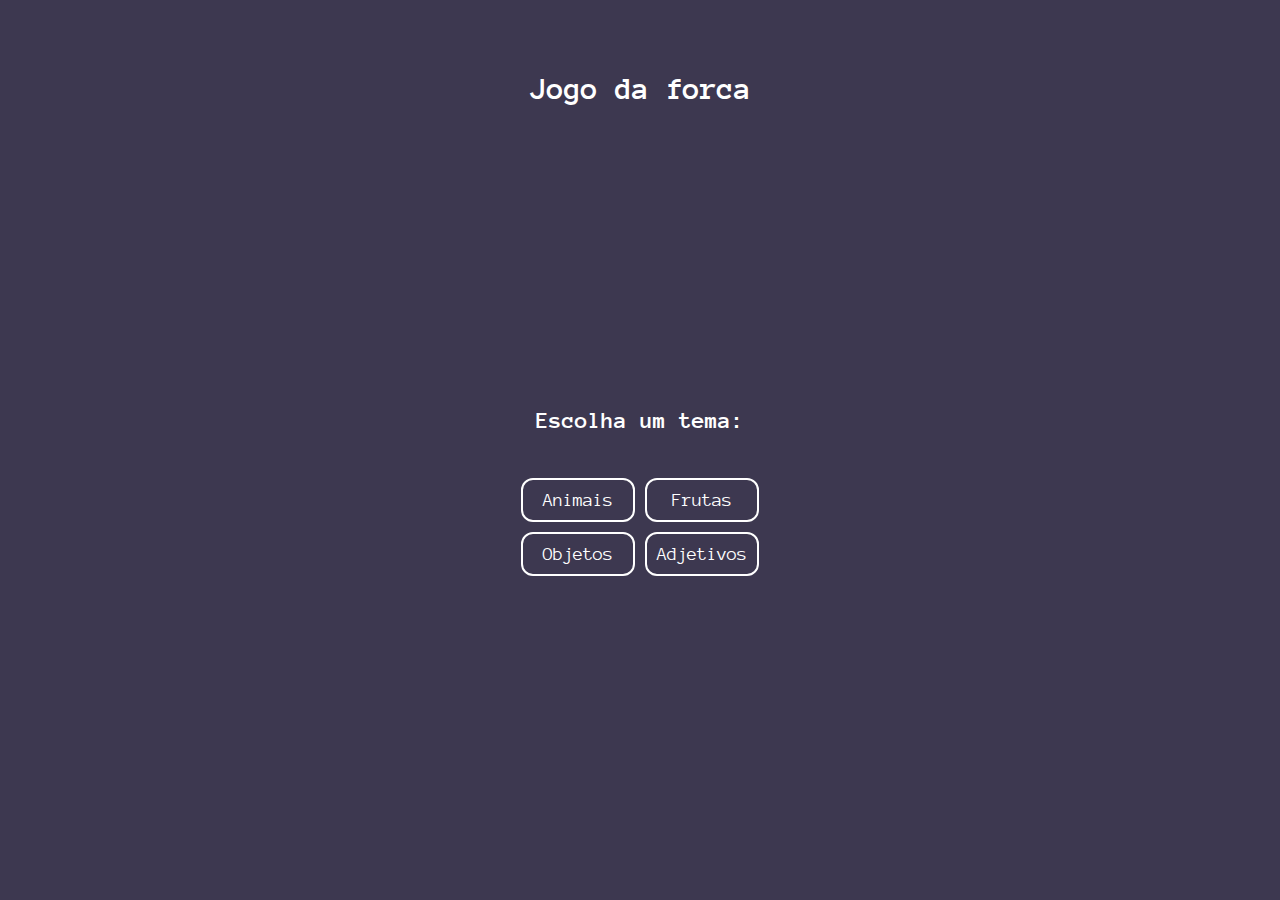
<file: index.html>
<!DOCTYPE html>
<html lang="en">
  <head>
    <meta charset="UTF-8" />
    <meta name="viewport" content="width=device-width, initial-scale=1.0" />
    <title>Document</title>
    <link
      rel="shortcut icon"
      href="frontend/images/jogo-da-forca.png"
      type="image/x-icon"
    />
    <link rel="stylesheet" href="frontend/style.css" />
    <link rel="preconnect" href="https://fonts.googleapis.com" />
    <link rel="preconnect" href="https://fonts.gstatic.com" crossorigin />
    <link
      href="https://fonts.googleapis.com/css2?family=Anonymous+Pro:ital,wght@0,400;0,700;1,400;1,700&display=swap"
      rel="stylesheet"
    />
  </head>
  <body>
    <header>
      <h1>Jogo da forca</h1>
    </header>
    <div class="main-container">
      <h2>Escolha um tema:</h2>
      <div class="main-container_botoes">
        <button onclick="irParaAdivinhacao('animais')">Animais</button>
        <button onclick="irParaAdivinhacao('frutas')">Frutas</button>
        <button onclick="irParaAdivinhacao('objetos')">Objetos</button>
        <button onclick="irParaAdivinhacao('adjetivos')">Adjetivos</button>
      </div>
    </div>

    <script src="script.js"></script>
  </body>
</html>
</file>
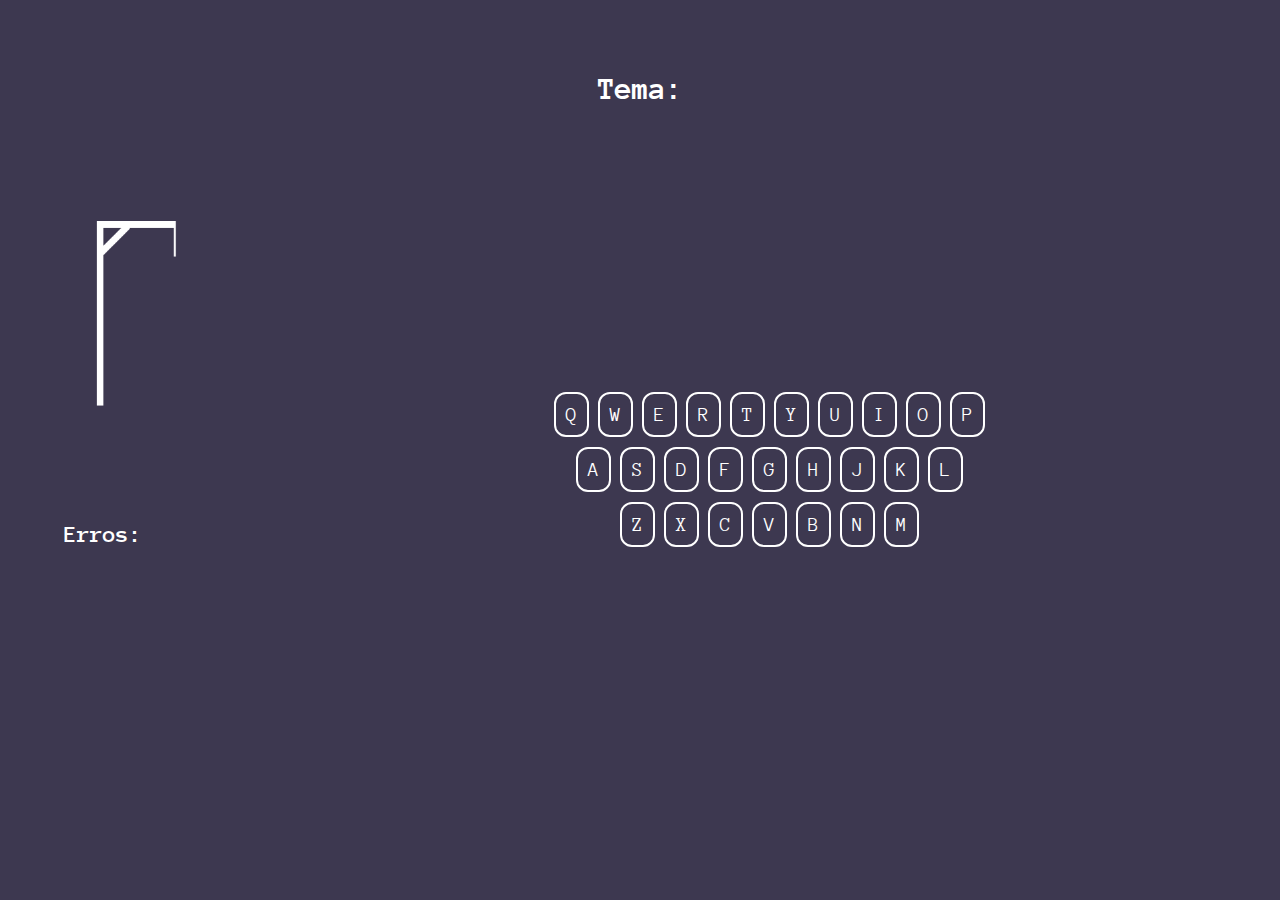
<file: adivinhacao.html>
<!DOCTYPE html>
<html lang="pt-br">
  <head>
    <meta charset="UTF-8" />
    <meta name="viewport" content="width=device-width, initial-scale=1.0" />
    <title>Jogo da Forca</title>
    <link
      rel="shortcut icon"
      href="frontend/images/jogo-da-forca.png"
      type="image/x-icon"
    />
    <link rel="stylesheet" href="frontend/style.css" />
    <link rel="preconnect" href="https://fonts.googleapis.com" />
    <link rel="preconnect" href="https://fonts.gstatic.com" crossorigin />
    <link
      href="https://fonts.googleapis.com/css2?family=Anonymous+Pro:ital,wght@0,400;0,700;1,400;1,700&display=swap"
      rel="stylesheet"
    />
  </head>
  <body>
    <header>
      <h1 id="tema">Tema:</h1>
    </header>
    <div class="container">
      <aside>
        <img src="frontend/images/0 erro.png" alt="forca" class="imagem" />
        <div class="erros">
          <h2>Erros:</h2>
          <div id="listaErros"></div>
        </div>
      </aside>
      <main>
        <div class="teclado">
          <div class="row">
            <button class="teclado_letra">Q</button>
            <button class="teclado_letra">W</button>
            <button class="teclado_letra">E</button>
            <button class="teclado_letra">R</button>
            <button class="teclado_letra">T</button>
            <button class="teclado_letra">Y</button>
            <button class="teclado_letra">U</button>
            <button class="teclado_letra">I</button>
            <button class="teclado_letra">O</button>
            <button class="teclado_letra">P</button>
          </div>
          <div class="row">
            <button class="teclado_letra">A</button>
            <button class="teclado_letra">S</button>
            <button class="teclado_letra">D</button>
            <button class="teclado_letra">F</button>
            <button class="teclado_letra">G</button>
            <button class="teclado_letra">H</button>
            <button class="teclado_letra">J</button>
            <button class="teclado_letra">K</button>
            <button class="teclado_letra">L</button>
          </div>
          <div class="row">
            <button class="teclado_letra">Z</button>
            <button class="teclado_letra">X</button>
            <button class="teclado_letra">C</button>
            <button class="teclado_letra">V</button>
            <button class="teclado_letra">B</button>
            <button class="teclado_letra">N</button>
            <button class="teclado_letra">M</button>
          </div>
        </div>
        <div class="palavra"></div>
      </main>
    </div>
    <div class="card">
      <div class="acerto">
        <div class="botoes">
          <button class="btnRecomecar">Recomeçar</button>
          <button class="btnVoltar">Escolher Tema</button>
        </div>
      </div>
    </div>
    <script src="script.js"></script>
  </body>
</html>
</file>
<file: frontend/style.css>
* {
  margin: 0;
  padding: 0;
  font-family: "Anonymous Pro", sans-serif;
  color: #fff;
  box-sizing: border-box;
}

body {
  background: #3d3850;
  position: relative;
  z-index: 1;
}

header {
  position: relative;
  display: flex;
  align-items: center;
  justify-content: center;
  margin: 8svh 2svw;
}

header button {
  position: absolute;
  left: 1svw;
}

.main-container {
  display: flex;
  flex-direction: column;
  align-items: center;
  justify-content: center;
  height: 70svh;
}

.main-container_botoes {
  margin-top: 5svh;
  display: grid;
  grid-template-columns: 1fr 1fr;
  gap: 10px;
}

.main-container_botoes button {
  background: transparent;
  border: #fff solid 2px;
  border-radius: 12px;
  padding: 10px;
  font-size: larger;
}

.main-container_botoes button:hover {
  background: #2d2a3b;
  cursor: pointer;
  text-decoration: underline;
}

.container {
  display: flex;
  flex-wrap: wrap;
}

aside {
  display: flex;
  flex-direction: column;
  max-width: 50svw;
  max-height: 80svh;
  margin-left: 5svw;
  overflow: hidden;
}

aside img {
  width: 100%;
  max-height: 300px;
  overflow: hidden;
  object-fit: fill;
}

main {
  display: flex;
  flex-direction: column-reverse;
  flex-grow: 1;
  gap: 3svh;
}

.teclado {
  display: flex;
  flex-direction: column;
  align-items: center;
  gap: 10px;
  margin-top: 5svh;
}

.teclado_letra {
  background: transparent;
  border-radius: 12px;
  border: white solid 2px;
  font-size: 20px;
  padding: 10px;
  cursor: pointer;
}

.acerto {
  display: flex;
  flex-direction: column-reverse;
  align-items: center;
  justify-content: space-evenly;
  color: inherit;
  margin: 2svw;
}

.acerto p {
  color: inherit;
}

.erros {
  margin-top: 5svh;
}

.palavra {
  display: flex;
  align-self: center;
  gap: 10px;
}

.palavra p {
  border-bottom: 2px solid #fff;
  font-size: x-large;
}

.btnVoltar {
  display: none;
  background: transparent;
  border: black solid 2px;
  border-radius: 12px;
  padding: 10px;
  font-size: larger;
  color: black;
}
.btnRecomecar {
  display: none;
  background: transparent;
  border: black solid 2px;
  border-radius: 12px;
  padding: 10px;
  font-size: larger;
  color: black;
}

.btnVoltar:hover,
.btnRecomecar:hover {
  background: #7c7c7c;
  cursor: pointer;
}

.card {
  display: none;
  position: fixed;
  top: 50%;
  left: 50%;
  transform: translate(-50%, -50%);
  z-index: 10;
  background-color: #fff;
  height: 300px;
  border-radius: 20px;
  color: black;
}

@media all and (max-width: 480px) {
  header h1 {
    font-size: x-large;
  }

  aside {
    flex-direction: row;
    height: 40svh;
    max-width: 400svw;
    width: 70%;
  }

  .teclado {
    margin-top: 15svh;
  }

  .teclado_letra {
    font-size: small;
  }

  .card {
    width: 80svw;
    justify-content: center;
  }
}
</file>
